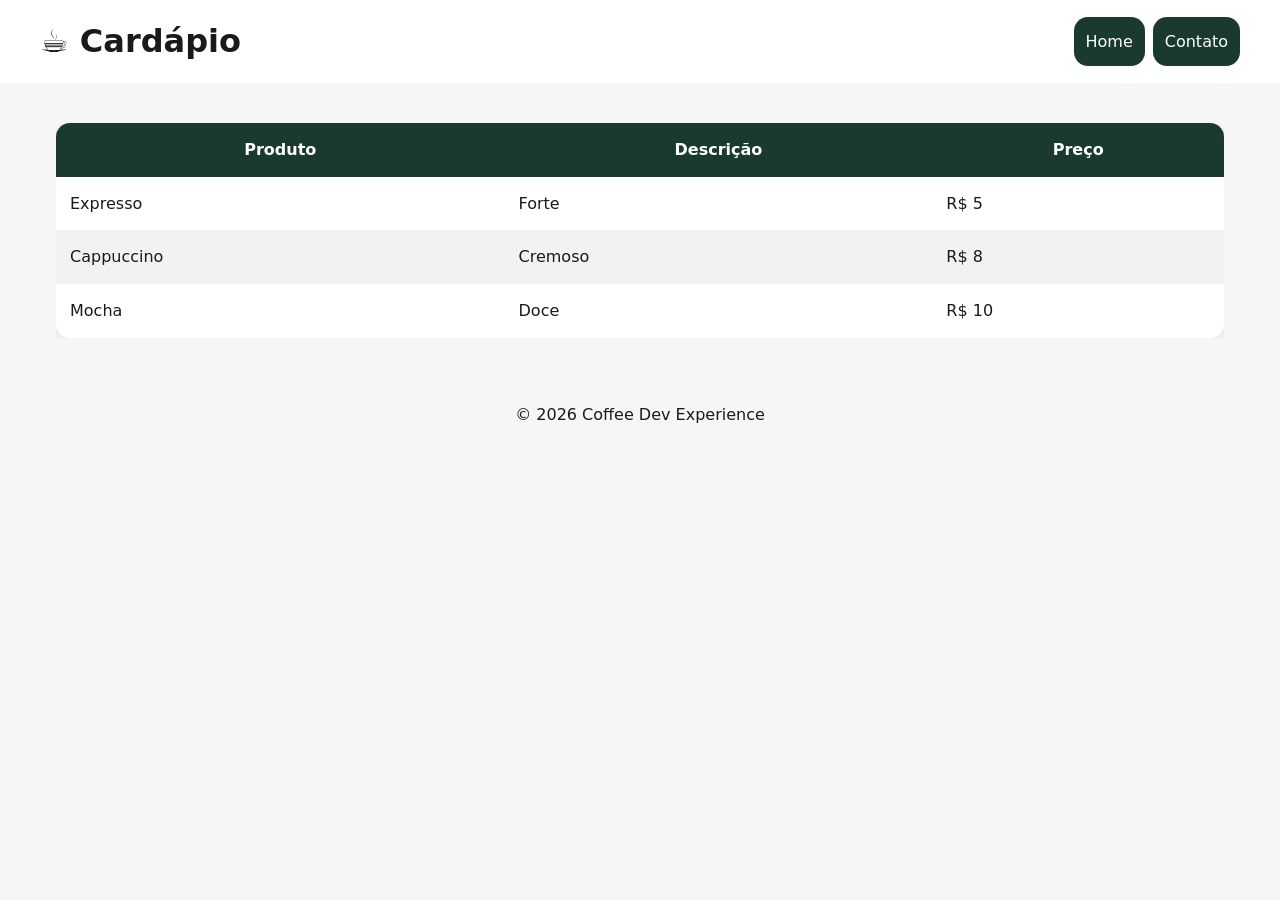
<file: cardapio.html>
<!DOCTYPE html>
<html lang="pt-BR">

<head>
    <meta charset="UTF-8">
    <meta name="viewport" content="width=device-width, initial-scale=1.0">
    <title>Cardápio</title>
    <link rel="stylesheet" href="css/style.css">
</head>

<body>

    <header class="header">
        <div class="container nav">
            <h1>☕ Cardápio</h1>

            <nav>
                <ul class="menu">
                    <li><a href="index.html">Home</a></li>
                    <li><a href="contato.html">Contato</a></li>
                </ul>
            </nav>
        </div>
    </header>

    <main class="container">

        <section class="table-box">
            <table>
                <thead>
                    <tr>
                        <th>Produto</th>
                        <th>Descrição</th>
                        <th>Preço</th>
                    </tr>
                </thead>

                <tbody>
                    <tr>
                        <td>Expresso</td>
                        <td>Forte</td>
                        <td>R$ 5</td>
                    </tr>
                    <tr>
                        <td>Cappuccino</td>
                        <td>Cremoso</td>
                        <td>R$ 8</td>
                    </tr>
                    <tr>
                        <td>Mocha</td>
                        <td>Doce</td>
                        <td>R$ 10</td>
                    </tr>
                </tbody>

            </table>
        </section>

    </main>

    <footer>
        <p>© 2026 Coffee Dev Experience</p>
    </footer>

    <script src="js/script.js"></script>
</body>

</html>
</file>
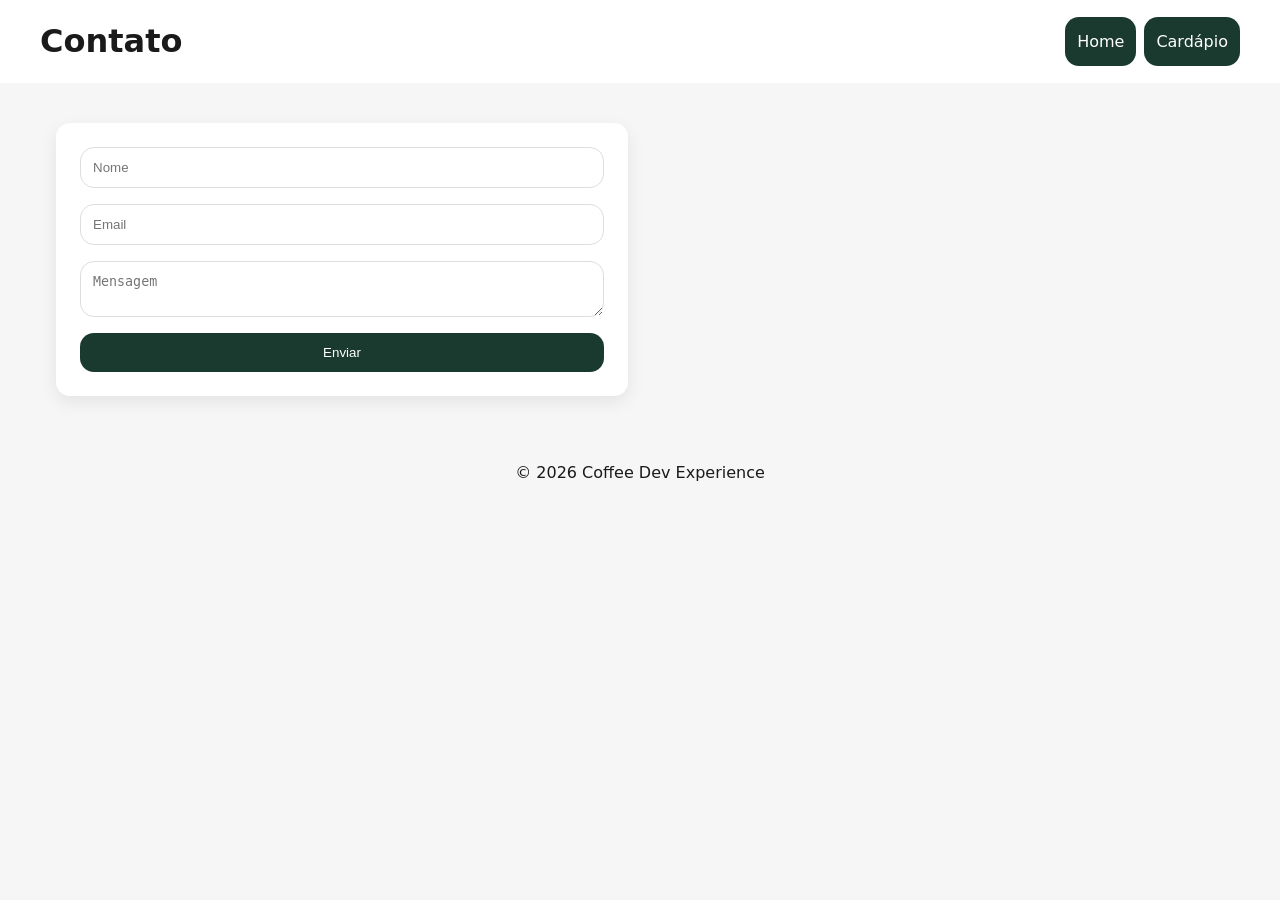
<file: contato.html>
<!DOCTYPE html>
<html lang="pt-BR">

<head>
    <meta charset="UTF-8">
    <meta name="viewport" content="width=device-width, initial-scale=1.0">
    <title>Contato</title>
    <link rel="stylesheet" href="css/style.css">
</head>

<body>

    <header class="header">
        <div class="container nav">
            <h1>Contato</h1>

            <nav>
                <ul class="menu">
                    <li><a href="index.html">Home</a></li>
                    <li><a href="cardapio.html">Cardápio</a></li>
                </ul>
            </nav>
        </div>
    </header>

    <main class="container">

        <section class="contato">
            <form>
                <input type="text" placeholder="Nome" required>
                <input type="email" placeholder="Email" required>
                <textarea placeholder="Mensagem"></textarea>
                <button type="submit">Enviar</button>
            </form>
        </section>

    </main>

    <footer>
        <p>© 2026 Coffee Dev Experience</p>
    </footer>

    <script src="js/script.js"></script>
</body>

</html>
</file>
<file: css/style.css>
:root {
    --primary: #1b3a2f;
    --secondary: #c7a17a;
    --bg: #f6f6f6;
    --white: #ffffff;
    --text: #1a1a1a;

    --radius: 14px;

    --shadow-soft: 0 6px 18px rgba(0, 0, 0, 0.08);
    --shadow-strong: 0 12px 30px rgba(0, 0, 0, 0.12);

    --space-xs: 8px;
    --space-sm: 16px;
    --space-md: 24px;
    --space-lg: 40px;
    --space-xl: 60px;
}

/* DARK MODE AUTO */
@media (prefers-color-scheme: dark) {
    :root {
        --bg: #0f0f0f;
        --text: #f5f5f5;
        --white: #1a1a1a;
    }
}

/* DARK MODE MANUAL */
.dark {
    --bg: #0f0f0f;
    --text: #f5f5f5;
    --white: #1a1a1a;
}

/* RESET */
* {
    margin: 0;
    padding: 0;
    box-sizing: border-box;
}

html {
    scroll-behavior: smooth;
}

img {
    max-width: 100%;
    display: block;
    border-radius: var(--radius);
}

/* BASE */
body {
    font-family: 'Segoe UI', system-ui, sans-serif;
    background: var(--bg);
    color: var(--text);
    line-height: 1.6;
}

/* CONTAINER */
.container {
    width: 100%;
    max-width: 1200px;
    margin: auto;
    padding: 0 var(--space-sm);
}

/* HEADER */
.header {
    position: sticky;
    top: 0;
    background: var(--white);
    z-index: 1000;
    transition: 0.3s;
}

.header.scrolled {
    box-shadow: var(--shadow-strong);
    backdrop-filter: blur(10px);
}

.nav {
    display: flex;
    flex-direction: column;
    align-items: center;
    gap: var(--space-sm);
    padding: var(--space-sm) 0;
}

.logo {
    width: 75px;
}

/* MENU */
.menu {
    list-style: none;
    display: flex;
    flex-direction: column;
    gap: var(--space-xs);
    width: 100%;
}

.menu a {
    display: block;
    text-align: center;
    padding: 12px;
    border-radius: var(--radius);
    text-decoration: none;
    background: var(--primary);
    color: white;
    font-weight: 500;
    transition: 0.3s;
}

.menu a:hover {
    background: var(--secondary);
    color: black;
    transform: scale(1.03);
}

/* HERO */
.hero {
    background: url('../img/hero.jpg') center/cover no-repeat;
    height: 65vh;
    display: flex;
    align-items: center;
    justify-content: center;
    padding: var(--space-md);
    position: relative;
}

.hero::before {
    content: "";
    position: absolute;
    inset: 0;
    background: rgba(0, 0, 0, 0.5);
}

.overlay {
    position: relative;
    text-align: center;
    color: white;
    max-width: 500px;
    animation: fadeUp 1s ease;
}

.overlay h1 {
    font-size: 2rem;
    margin-bottom: var(--space-xs);
}

.overlay p {
    opacity: 0.9;
}

/* BOTÃO */
.btn {
    display: inline-block;
    margin-top: var(--space-sm);
    padding: 12px 22px;
    border-radius: var(--radius);
    background: var(--secondary);
    color: black;
    text-decoration: none;
    font-weight: bold;
    position: relative;
    overflow: hidden;
    transition: 0.3s;
}

.btn:hover {
    transform: translateY(-3px);
    box-shadow: var(--shadow-strong);
}

.btn::after {
    content: "";
    position: absolute;
    width: 0%;
    height: 100%;
    top: 0;
    left: 0;
    background: rgba(255, 255, 255, 0.2);
    transition: 0.4s;
}

.btn:hover::after {
    width: 100%;
}

/* SECTIONS */
section {
    margin: var(--space-lg) 0;
}

/* TITULOS */
h2 {
    text-align: center;
    margin-bottom: var(--space-sm);
}

/* TEXTO */
p {
    text-align: center;
    max-width: 600px;
    margin: 0 auto;
}

/* PRODUTOS */
.grid-produtos {
    display: grid;
    gap: var(--space-md);
}

.card-produto {
    background: var(--white);
    padding: var(--space-sm);
    border-radius: var(--radius);
    box-shadow: var(--shadow-soft);
    text-align: center;
    transition: 0.3s;
}

.card-produto:hover {
    transform: translateY(-6px) scale(1.02);
    box-shadow: var(--shadow-strong);
}

/* FEATURES */
.features {
    display: grid;
    gap: var(--space-md);
}

.card {
    background: var(--white);
    padding: var(--space-md);
    border-radius: var(--radius);
    box-shadow: var(--shadow-soft);
    text-align: center;
    transition: 0.3s;
}

.card:hover {
    transform: translateY(-5px);
}

/* CTA */
.cta {
    background: var(--primary);
    color: white;
    text-align: center;
    padding: var(--space-lg);
    border-radius: var(--radius);
}

/* SOCIAL */
.social {
    text-align: center;
}

.social a {
    color: var(--secondary);
    font-weight: bold;
}

/* TABLE */
.table-box {
    overflow-x: auto;
}

table {
    width: 100%;
    border-collapse: collapse;
    background: var(--white);
    border-radius: var(--radius);
    overflow: hidden;
    box-shadow: var(--shadow-soft);
}

thead {
    background: var(--primary);
    color: white;
}

th,
td {
    padding: 14px;
}

tbody tr:nth-child(even) {
    background: #f2f2f2;
}

tbody tr:hover {
    background: #e8d7c7;
}

/* CONTATO */
.contato {
    display: grid;
    gap: var(--space-md);
}

form {
    background: var(--white);
    padding: var(--space-md);
    border-radius: var(--radius);
    box-shadow: var(--shadow-soft);
    display: flex;
    flex-direction: column;
    gap: var(--space-sm);
}

input,
textarea {
    padding: 12px;
    border-radius: var(--radius);
    border: 1px solid #ddd;
}

button {
    padding: 12px;
    background: var(--primary);
    color: white;
    border: none;
    border-radius: var(--radius);
    cursor: pointer;
    transition: 0.3s;
}

button:hover {
    background: var(--secondary);
    color: black;
}

/* FOOTER */
footer {
    text-align: center;
    padding: var(--space-md);
    margin-top: var(--space-lg);
}

/* ANIMAÇÃO */
@keyframes fadeUp {
    from {
        opacity: 0;
        transform: translateY(20px);
    }

    to {
        opacity: 1;
        transform: translateY(0);
    }
}

.reveal {
    opacity: 0;
    transform: translateY(60px) scale(0.98);
    transition: all 0.9s cubic-bezier(0.22, 1, 0.36, 1);
}

.reveal.active {
    opacity: 1;
    transform: translateY(0) scale(1);
}

/* =======================
   RESPONSIVO
======================= */

/* 480px */
@media (min-width: 480px) {
    .overlay h1 {
        font-size: 2.4rem;
    }
}

/* 768px */
@media (min-width: 768px) {
    .nav {
        flex-direction: row;
        justify-content: space-between;
    }

    .menu {
        flex-direction: row;
        width: auto;
    }

    .grid-produtos {
        grid-template-columns: repeat(2, 1fr);
    }

    .features {
        grid-template-columns: repeat(3, 1fr);
    }

    .contato {
        grid-template-columns: 1fr 1fr;
        align-items: center;
    }
}

/* 1024px */
@media (min-width: 1024px) {
    .container {
        max-width: 1000px;
    }

    .grid-produtos {
        grid-template-columns: repeat(3, 1fr);
    }
}

/* 1200px */
@media (min-width: 1200px) {
    .container {
        max-width: 1200px;
    }
}
</file>
